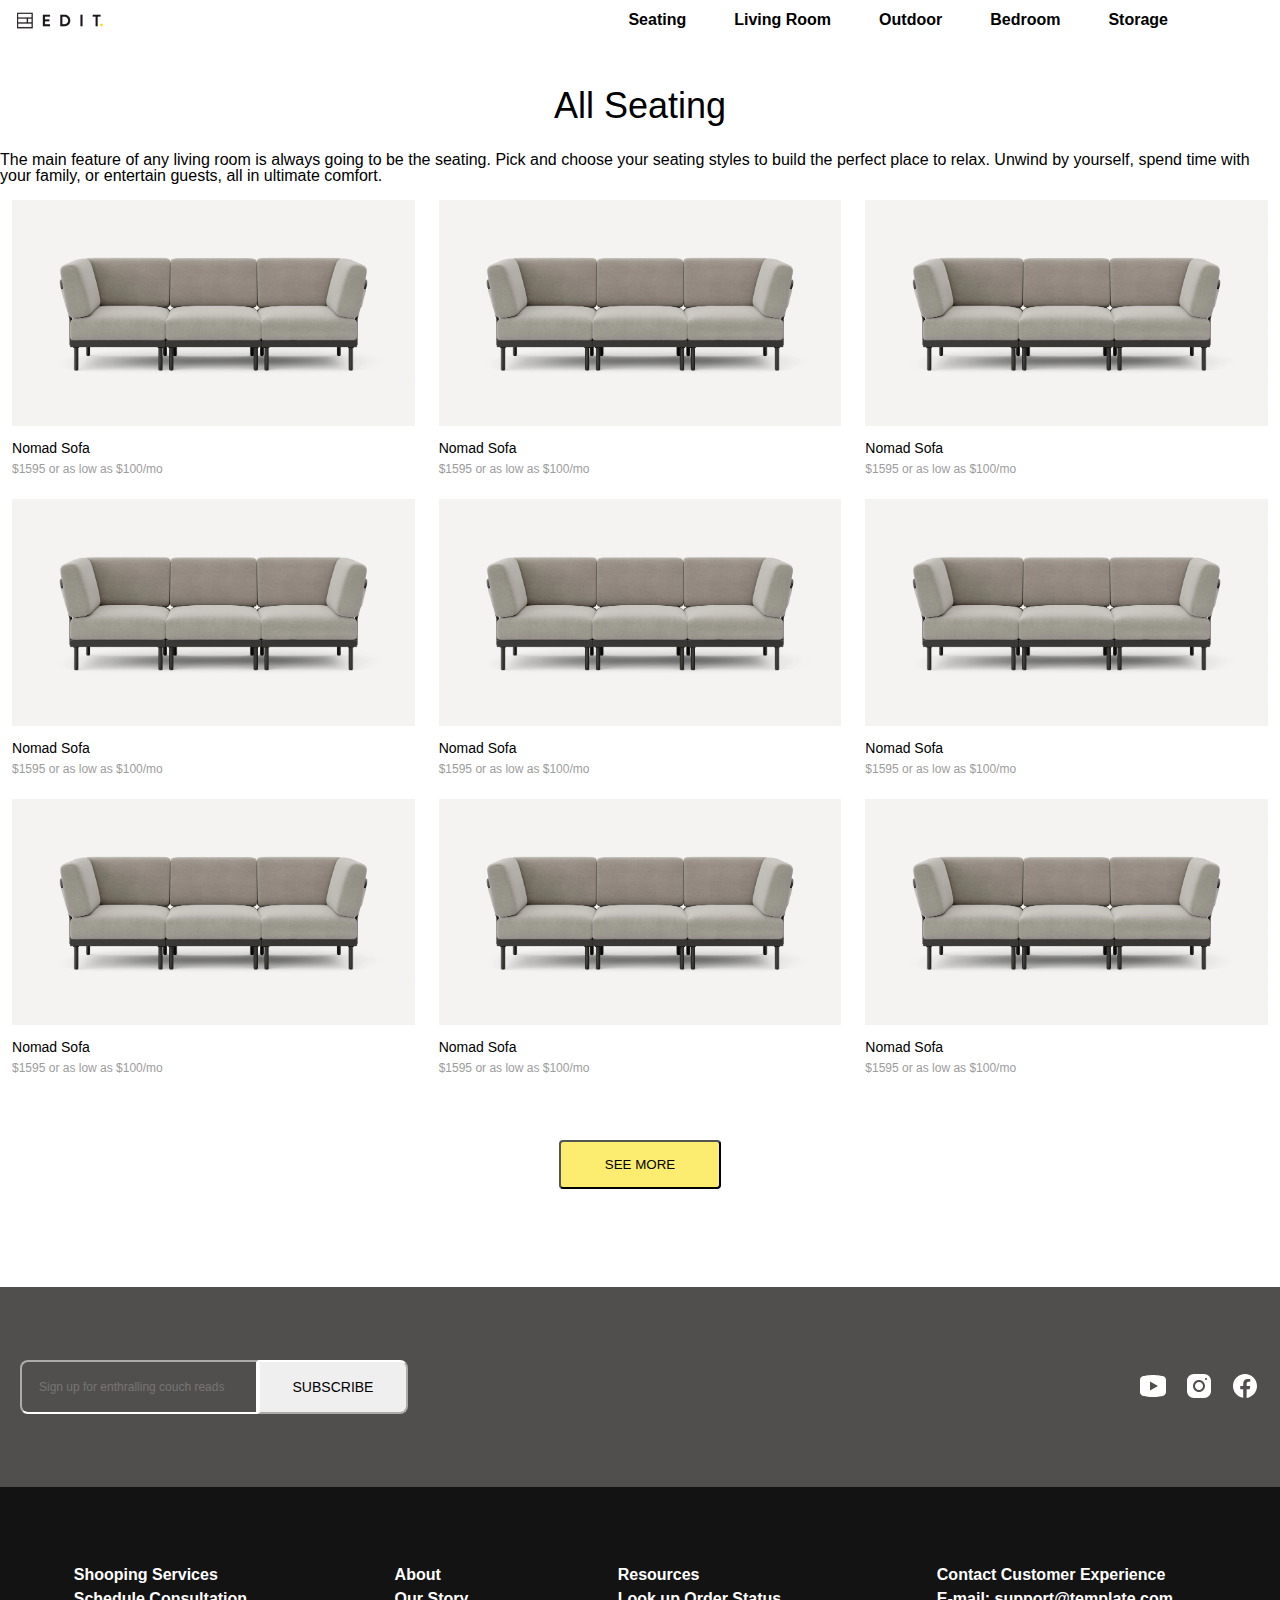
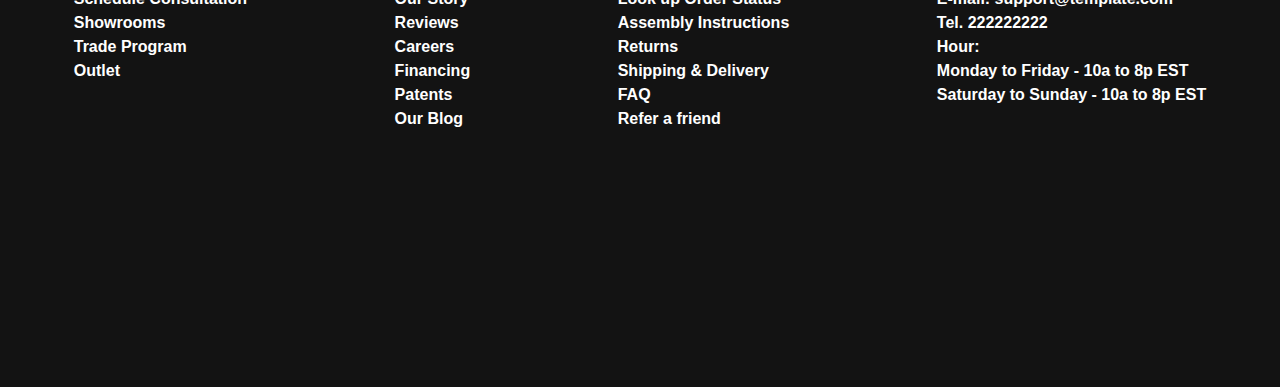
<file: productspage.html>
<!DOCTYPE html>
<html lang="en">
<head>
    <meta charset="UTF-8">
    <meta http-equiv="X-UA-Compatible" content="IE=edge">
    <meta name="viewport" content="width=device-width, initial-scale=1.0">
    <title>Document</title>
    <link rel="stylesheet" href="scss/styles.css">
</head>
<body>
    <nav class="nav__container">
        <a class="nav__logo" href="http://localhost:3000/2-1-loja/">
            <img src="assets/edit-extended-logo.png" alt="">
        </a>
        <div class="nav__list">
            <il><a href="#">Seating</a></il>
            <il><a href="#">Living Room</a></il>
            <il><a href="#">Outdoor</a></il>
            <il><a href="#">Bedroom</a></il>
            <il><a href="#">Storage</a></il>
        </div>
    </nav> 
    <main>
        <SECTION class="products_list">
        <div class="row">
            <h1 class="title_products_list">All Seating</h1>
            <div class="content_products_list">
                The main feature of any living room is always going to be the seating. Pick and choose your seating styles to build the perfect place to relax. Unwind by yourself, spend time with your family, or entertain guests, all in ultimate comfort.
            </div>
            <div class="card_products">
                <div class="col-lg-4">
                <a class="card_prod" href="http://localhost:3000/2-1-loja/detailproductpage.html">
                    <img src="assets/category-outdoor.webp" alt="">
                    <img class="image-hover-on" src="assets/products/1/product-hover.webp" alt="">
                </a>
                <h3>Nomad Sofa</h3>
                <p>$1595 or as low as $100/mo</p>
            </div>
            <div class="card_products">
                <div class="col-lg-4">
                <a class="card_prod" href="#">
                    <img src="assets/category-outdoor.webp" alt="">
                </a>
                <h3>Nomad Sofa</h3>
                <p>$1595 or as low as $100/mo</p>
            </div>
            <div class="card_products">
                <div class="col-lg-4">
                <a class="card_prod" href="#">
                    <img src="assets/category-outdoor.webp" alt="">
                </a>
                <h3>Nomad Sofa</h3>
                <p>$1595 or as low as $100/mo</p>
            </div>
            <div class="card_products">
                <div class="col-lg-4">
                <a class="card_prod" href="#">
                    <img src="assets/category-outdoor.webp" alt="">
                </a>
                <h3>Nomad Sofa</h3>
                <p>$1595 or as low as $100/mo</p>
            </div>
            <div class="card_products">
                <div class="col-lg-4">
                <a class="card_prod" href="#">
                    <img src="assets/category-outdoor.webp" alt="">
                </a>
                <h3>Nomad Sofa</h3>
                <p>$1595 or as low as $100/mo</p>
                </div>
            <div class="card_products">
                <div class="col-lg-4">
                <a class="card_prod" href="#">
                    <img src="assets/category-outdoor.webp" alt="">
                </a>
                <h3>Nomad Sofa</h3>
                <p>$1595 or as low as $100/mo</p>
                </div>
            </div>
            <div class="card_products">
                <div class="col-lg-4">
                <a class="card_prod" href="#">
                    <img src="assets/category-outdoor.webp" alt="">
                </a>
                <h3>Nomad Sofa</h3>
                <p>$1595 or as low as $100/mo</p>
                </div>
            </div>
            <div class="card_products">
                <div class="col-lg-4">
                <a class="card_prod" href="#">
                    <img src="assets/category-outdoor.webp" alt="">
                </a>
                <h3>Nomad Sofa</h3>
                <p>$1595 or as low as $100/mo</p>
                </div>
            </div>
            <div class="card_products">
                <div class="col-lg-4">
                <a class="card_prod" href="#">
                    <img src="assets/category-outdoor.webp" alt="">
                </a>
                <h3>Nomad Sofa</h3>
                <p>$1595 or as low as $100/mo</p>
                </div>
            </div>
            <button class=" thumbnail__btn">SEE MORE</button>
        </div>
        </SECTION>
    </main>
    <section>
        <div class="newslettertype">
            <div class="subsnewletter">
                <input type="email" placeholder="Sign up for enthralling couch reads" required>
                <button type="submit" >SUBSCRIBE</button>				
            </div>
            <div class="subssocials">
                <il>
                    <a href="#">
                        <img src="assets/socials/icons8-youtube.svg" alt="">
                    </a>
                </il>
                <il>
                    <a href="#">
                        <img src="assets/socials/icons8-instagram.svg" alt="">
                    </a>
                </il>
                <il>
                    <a href="#">
                        <img src="assets/socials/icons8-facebook.svg" alt="">
                    </a>
                </il>
            </div>
        </div>
    </section>
    <footer>
        <div class="footer-list">
            <il><a href="#">Shooping Services</a></il>
            <il><a href="#">Schedule Consultation</a></il>
            <il><a href="#">Showrooms</a></il>
            <il><a href="#">Trade Program</a></il>
            <il><a href="#">Outlet</a></il>
        </div>
        <div class="footer-list">
            <il><a href="#">About</a></il>
            <il><a href="#">Our Story</a></il>
            <il><a href="#">Reviews</a></il>
            <il><a href="#">Careers</a></il>
            <il><a href="#">Financing</a></il>
            <il><a href="#">Patents</a></il>
            <il><a href="#">Our Blog</a></il>
        </div>
        <div class="footer-list">
            <il><a href="#">Resources</a></il>
            <il><a href="#">Look up Order Status</a></il>
            <il><a href="#">Assembly Instructions</a></il>
            <il><a href="#">Returns</a></il>
            <il><a href="#">Shipping & Delivery</a></il>
            <il><a href="#">FAQ</a></il>
            <il><a href="#">Refer a friend</a></il>
        </div>
        <div class="footer-list">
            <il><a href="#">Contact Customer Experience</a></il>
            <il><a href="#">E-mail: support@template.com</a></il>
            <il><a href="#">Tel. 222222222</a></il>
            <il><a href="#">Hour:</a></il>
            <il><a href="#">Monday to Friday - 10a to 8p EST</a></il>
            <il><a href="#">Saturday to Sunday - 10a to 8p EST</a></il>
        </div>
   </footer>

</body>
</html>
</file>
<file: scss/styles.css>
/* http://meyerweb.com/eric/tools/css/reset/ 
   v2.0 | 20110126
   License: none (public domain)
*/
html, body, div, span, applet, object, iframe,
h1, h2, h3, h4, h5, h6, p, blockquote, pre,
a, abbr, acronym, address, big, cite, code,
del, dfn, em, img, ins, kbd, q, s, samp,
small, strike, strong, sub, sup, tt, var,
b, u, i, center,
dl, dt, dd, ol, ul, li,
fieldset, form, label, legend,
table, caption, tbody, tfoot, thead, tr, th, td,
article, aside, canvas, details, embed,
figure, figcaption, footer, header, hgroup,
menu, nav, output, ruby, section, summary,
time, mark, audio, video {
  margin: 0;
  padding: 0;
  border: 0;
  font-size: 100%;
  font: inherit;
  vertical-align: baseline;
}

/* HTML5 display-role reset for older browsers */
article, aside, details, figcaption, figure,
footer, header, hgroup, menu, nav, section {
  display: block;
}

body {
  line-height: 1;
}

ol, ul {
  list-style: none;
}

blockquote, q {
  quotes: none;
}

blockquote:before, blockquote:after,
q:before, q:after {
  content: "";
  content: none;
}

table {
  border-collapse: collapse;
  border-spacing: 0;
}

main {
  padding: 40px 0;
}

/** CSS GRIDS **/
.container {
  max-width: 1000px;
  margin: 0 auto;
}

[class*=col-] {
  box-sizing: border-box;
  padding: 8px;
}

.row {
  margin: 8px auto;
  display: flex;
  flex-wrap: wrap;
  justify-content: center;
  gap: 8px;
}

.col-lg-1 {
  width: calc(100% / 12 * 1 - 8px);
}

.col-lg-2 {
  width: calc(100% / 12 * 2 - 8px);
}

.col-lg-3 {
  width: calc(100% / 12 * 3 - 8px);
}

.col-lg-4 {
  width: calc(100% / 12 * 4 - 8px);
}

.col-lg-5 {
  width: calc(100% / 12 * 5 - 8px);
}

.col-lg-6 {
  width: calc(100% / 12 * 6 - 8px);
}

.col-lg-7 {
  width: calc(100% / 12 * 7 - 8px);
}

.col-lg-8 {
  width: calc(100% / 12 * 8 - 8px);
}

.col-lg-9 {
  width: calc(100% / 12 * 9 - 8px);
}

.col-lg-10 {
  width: calc(100% / 12 * 10 - 8px);
}

.col-lg-11 {
  width: calc(100% / 12 * 11 - 8px);
}

.col-lg-12 {
  width: calc(100% / 12 * 12 - 8px);
}

@media screen and (max-width: 1024px) {
  .col-lg-6 {
    width: calc(100% - 8px);
  }
  .col-lg-7 {
    width: calc(100% - 8px);
  }
  .col-lg-8 {
    width: calc(100% - 8px);
  }
  .col-lg-9 {
    width: calc(100% - 8px);
  }
  .col-lg-10 {
    width: calc(100% - 8px);
  }
  .col-lg-11 {
    width: calc(100% - 8px);
  }
  .col-lg-12 {
    width: calc(100% - 8px);
  }
}
@media screen and (max-width: 768px) {
  .col-lg-1 {
    width: calc(100% - 8px);
  }
  .col-lg-2 {
    width: calc(100% - 8px);
  }
  .col-lg-3 {
    width: calc(100% - 8px);
  }
  .col-lg-4 {
    width: calc(100% - 8px);
  }
  .col-lg-5 {
    width: calc(100% - 8px);
  }
  .col-lg-6 {
    width: calc(100% - 8px);
  }
  .col-lg-7 {
    width: calc(100% - 8px);
  }
  .col-lg-8 {
    width: calc(100% - 8px);
  }
  .col-lg-9 {
    width: calc(100% - 8px);
  }
  .col-lg-10 {
    width: calc(100% - 8px);
  }
  .col-lg-11 {
    width: calc(100% - 8px);
  }
  .col-lg-12 {
    width: calc(100% - 8px);
  }
}
.html,
body {
  margin: 0;
  padding: 0;
  box-sizing: border-box;
  font-family: Arial, Helvetica, sans-serif;
  font-size: 100%;
}

body {
  display: flex;
  flex-direction: column;
  margin: 0;
  position: relative;
}

.a {
  text-align: none;
  color: black;
}

.thumbnail__btn {
  background: #FCED70;
  color: black;
  width: 162px;
  height: 49px;
  padding: 16px, 24px, 16px, 24px;
  border-radius: 4px;
  gap: 10px;
  cursor: pointer;
}

.add__btn {
  background: #FCED70;
  color: black;
  width: 162px;
  height: 49px;
  padding: 16px, 24px, 16px, 24px;
  border-radius: 4px;
  border: none;
  gap: 10px;
  cursor: pointer;
}

.a {
  text-align: none;
  color: black;
}

.nav__container {
  background-color: white;
  display: flex;
  justify-content: space-between;
  padding: 0 12px;
  box-sizing: border-box;
  align-items: center;
  text-align: center;
  width: 100%;
  top: 0;
  left: 0;
  z-index: 1000;
  position: fixed;
}
.nav__container .nav__logo {
  display: flex;
}
.nav__container .nav__logo .menu {
  position: relative;
}
.nav__container .nav__logo img {
  height: 40px;
}
.nav__container .nav__list {
  display: flex;
  gap: 3rem;
  margin-right: 100px;
}

a {
  font-weight: 700;
  transition: 0.3s;
  color: black;
  text-decoration: none;
}

.dropdown {
  width: 100%;
  height: 300px;
  background: white;
  display: flex;
  position: absolute;
  top: 0;
  left: 0;
  opacity: 0;
  transition: opacity 0.3s ease-in-out;
}
.dropdown .dropdown-nav {
  display: flex;
  flex-direction: column;
  text-align: start;
  justify-content: flex-start;
  margin-right: 20px;
}

.testetetete:hover .dropdown {
  opacity: 1;
  top: 40px;
}

.thumbnail__btn {
  background: #FCED70;
  color: black;
  width: 162px;
  height: 49px;
  padding: 16px, 24px, 16px, 24px;
  border-radius: 4px;
  gap: 10px;
  cursor: pointer;
}

.add__btn {
  background: #FCED70;
  color: black;
  width: 162px;
  height: 49px;
  padding: 16px, 24px, 16px, 24px;
  border-radius: 4px;
  border: none;
  gap: 10px;
  cursor: pointer;
}

.splash_header {
  position: relative;
  width: 100%;
  height: 500px;
}
.splash_header img {
  width: 100%;
  height: 100%;
  position: relative;
  top: 0;
  left: 0;
  -o-object-fit: cover;
     object-fit: cover;
  -o-object-position: center;
     object-position: center;
}

.splash_header__content {
  position: absolute;
  top: 60px;
  left: 70px;
  display: flex;
  flex-direction: column;
  gap: 10px;
}
.splash_header__content span {
  font: 28px;
}

.container--splash2 {
  margin-top: 20px;
  width: 100%;
  display: flex;
  height: 700px;
  position: relative;
}
.container--splash2 .splash2-box-container .splash2_box {
  min-width: 50%;
  height: 700px;
  background: whitesmoke;
}
.container--splash2 .splash2_img {
  width: 50%;
  height: 700px;
}
.container--splash2 .splash2_img img {
  -o-object-fit: cover;
     object-fit: cover;
  -o-object-position: top left;
     object-position: top left;
}
.container--splash2 .splash2--infos {
  position: absolute;
  top: 50px;
  left: 50px;
}
.container--splash2 .splash2--infos h1 {
  letter-spacing: 5px;
  text-decoration: underline;
}
.container--splash2 .splash2--infos p {
  margin-top: 30px;
}
.container--splash2 .splash2--infos p strong {
  font-weight: bold;
}

.thumbnail_category img {
  width: 100%;
}

.title_category {
  display: flex;
  align-self: center;
  justify-content: center;
  font-size: 36px;
  margin-top: 40px;
  margin-bottom: 20px;
}

.col-lg-12_container_infos {
  display: flex;
  justify-content: space-around;
  align-items: center;
  width: 100%;
  background: #F7EEE3;
  height: 250px;
}
.col-lg-12_container_infos .info {
  max-width: 30%;
  height: 100px;
  font-size: 14px;
  display: flex;
  align-items: center;
  gap: 16px;
  margin: 5px;
}
.col-lg-12_container_infos .img_info {
  width: 50px;
}

.row2 {
  text-align: center;
}
.row2 .row2_container {
  display: flex;
  justify-content: center;
  align-items: center;
  min-height: 300px;
}
.row2 .row2_container .col-lg-4_row2 {
  margin: 0 1em;
  height: 300px;
}
.row2 .row2_container .col-lg-4_row2 img {
  display: block;
  max-width: 100%;
  height: 100%;
  -o-object-fit: cover;
     object-fit: cover;
}

.video_container {
  margin-bottom: 50px;
  text-align: center;
}
.video_container video {
  width: 100%;
}
.video_container button {
  margin-top: 10px;
}

.title_products_list {
  max-width: 100%;
  display: flex;
  align-self: flex-start;
  justify-content: flex-start;
  font-size: 36px;
  margin-top: 40px;
  margin-bottom: 20px;
}

.card_prod img {
  width: 100%;
}

.card_products {
  display: contents;
}
.card_products .col-lg-4 {
  position: relative;
}
.card_products h3 {
  font-size: 14px;
  margin-top: 12px;
  margin-bottom: 8px;
}
.card_products p {
  font-size: 12px;
  color: #9C9C9C;
}
.card_products button {
  margin-top: 50px;
  margin-bottom: 50px;
}

.image-hover-on {
  position: absolute;
  top: 0;
  left: 0;
  opacity: 0;
  transition: opacity 0.3s ease-in-out;
}

.col-lg-4:hover .image-hover-on {
  opacity: 1;
}

.detailproductpage {
  margin-left: 80px;
  margin-right: 80px;
}
.detailproductpage .title-page {
  margin-top: 50px;
  font-weight: bold;
  margin-bottom: 5px;
}

.product-container {
  display: flex;
  flex-wrap: wrap;
}

.left-side-product {
  display: flex;
  flex-direction: column;
}
.left-side-product .select-image-product {
  max-width: 700px;
  margin-bottom: 10px;
}
.left-side-product .select-image-product img {
  width: 100%;
}
.left-side-product .others-images-product {
  display: flex;
  justify-content: space-evenly;
  gap: 8px;
  max-width: 700px;
}
.left-side-product .others-images-product .image-prod {
  width: 100%;
  display: flex;
}
.left-side-product .others-images-product .image-prod .box-prod {
  width: 120px;
  height: 70px;
  background: #E8E8E8;
}

.right-side-product {
  display: flex;
  flex-direction: column;
  position: relative;
}
.right-side-product .add__btn {
  position: absolute;
  right: -50%;
  bottom: 1%;
}

.description-product {
  margin-left: 20px;
}
.description-product .description-title {
  font-size: 20px;
  font-weight: bold;
  margin-bottom: 5px;
}
.description-product .description-subtitle {
  font-size: 14px;
  color: #9C9C9C;
}

.color-product {
  margin-top: 20px;
  margin-left: 20px;
  font-size: 14px;
}
.color-product .description-color {
  margin-bottom: 5px;
}
.color-product .description-color strong {
  font-weight: bold;
}

.select-colors {
  display: flex;
  gap: 10px;
}
.select-colors .color-select1 {
  width: 15px;
  height: 15px;
  border-radius: 100%;
  background: blue;
  border: none;
  cursor: pointer;
}
.select-colors .color-select2 {
  width: 15px;
  height: 15px;
  border-radius: 100%;
  background: green;
  border: none;
  cursor: pointer;
}
.select-colors .color-select3 {
  width: 15px;
  height: 15px;
  border-radius: 100%;
  background: red;
  border: none;
  cursor: pointer;
}
.select-colors .color-select4 {
  width: 15px;
  height: 15px;
  border-radius: 100%;
  background: greenyellow;
  border: none;
  cursor: pointer;
}
.select-colors .color-select5 {
  width: 15px;
  height: 15px;
  border-radius: 100%;
  background: black;
  border: none;
  cursor: pointer;
}
.select-colors .color-select6 {
  width: 15px;
  height: 15px;
  border-radius: 100%;
  background: black;
  border: none;
  cursor: pointer;
}

.costumize-product {
  display: flex;
  margin-top: 20px;
  gap: 30px;
}

.costumize-title {
  font-weight: bold;
}

.costumize-select {
  margin-top: 10px;
}
.costumize-select input {
  cursor: pointer;
}

.upgrades-options {
  margin-top: 20px;
  display: flex;
  flex-direction: column;
}
.upgrades-options h3 {
  font-size: 14px;
  font-weight: bold;
}
.upgrades-options .upgrade-option {
  font-size: 14px;
  color: #9C9C9C;
}
.upgrades-options button {
  position: absolute;
  margin-bottom: 20px;
  margin-left: 20px;
}

.dimensions-container-principal {
  margin-top: 50px;
}
.dimensions-container-principal .dimensions-title {
  font-size: 28px;
}

.dimensions-container {
  display: flex;
  flex-wrap: wrap;
  margin-top: 10px;
}

.left-dimension {
  max-width: 800px;
  display: flex;
  flex-direction: column;
}
.left-dimension .dimension {
  width: 100%;
  margin-top: 10px;
  display: flex;
  justify-content: space-between;
  border-bottom: 1px solid black;
}

table {
  border-collapse: collapse;
}

td {
  padding: 10px;
  border-bottom: 1px solid #9C9C9C;
  font-size: 14px;
  color: #9C9C9C;
}

.right-dimension {
  max-width: 700px;
  display: flex;
  flex-direction: column;
}
.right-dimension img {
  width: 100%;
}

.about-price {
  margin-top: 10px;
}
.about-price .about-price-title {
  font-size: 28px;
}
.about-price p, .about-price span {
  margin-top: 10px;
  font-size: 16px;
}
.about-price h5 {
  font-size: 16px;
  font-weight: bold;
}
.about-price .about-price-specs-container {
  gap: 20px;
  margin-top: 20px;
  display: flex;
  flex-wrap: wrap;
}
.about-price .about-price-specs-container .about-price-specs {
  width: 500px;
  display: flex;
  flex-direction: column;
}

.keys-features {
  margin-top: 20px;
}
.keys-features h1 {
  font-size: 28px;
}

.col-lg-12_Key-features {
  display: flex;
  flex-wrap: wrap;
  gap: 10px;
  justify-content: space-around;
}
.col-lg-12_Key-features .key {
  display: flex;
  flex-direction: column;
}
.col-lg-12_Key-features .key img {
  width: 100px;
}
.col-lg-12_Key-features .key span {
  text-align: center;
}

.videos-specs {
  margin-top: 50px;
  display: flex;
  flex-direction: column;
  flex-wrap: wrap;
}
.videos-specs .video1-specs {
  display: flex;
  flex-wrap: wrap;
}

.left-side-video1-specs {
  display: flex;
  flex-wrap: wrap;
  flex-direction: column;
  max-width: 700px;
}
.left-side-video1-specs video {
  width: 100%;
}

.right-side-video1-specs {
  margin-left: 20px;
  max-width: 700px;
  display: flex;
  flex-wrap: wrap;
  flex-direction: column;
}
.right-side-video1-specs h1 {
  font-size: 20px;
  font-weight: bold;
  margin-bottom: 10px;
}
.right-side-video1-specs span {
  font-size: 14px;
  margin-bottom: 10px;
}
.right-side-video1-specs .right-side-video1-specs-info {
  margin-top: 25px;
  display: flex;
  flex-wrap: wrap;
  gap: 30px;
}
.right-side-video1-specs .right-side-video1-specs-info .right-side-video1-specs-info1 h4 {
  font-weight: bold;
  margin-bottom: 5px;
}
.right-side-video1-specs .right-side-video1-specs-info .right-side-video1-specs-info2 h4 {
  font-weight: bold;
  margin-bottom: 5px;
}

.video2-specs {
  margin-top: 50px;
  display: flex;
  flex-wrap: wrap;
}

.right-side-video2-specs {
  margin-left: 20px;
  max-width: 700px;
  display: flex;
  flex-wrap: wrap;
  flex-direction: column;
}
.right-side-video2-specs h1 {
  font-size: 20px;
  font-weight: bold;
  margin-bottom: 10px;
}
.right-side-video2-specs span {
  font-size: 14px;
  margin-bottom: 10px;
}
.right-side-video2-specs .right-side-video2-specs-info {
  margin-top: 25px;
  display: flex;
  gap: 30px;
}
.right-side-video2-specs .right-side-video2-specs-info .right-side-video2-specs-info1 h4 {
  font-weight: bold;
  margin-bottom: 5px;
}
.right-side-video2-specs .right-side-video2-specs-info .right-side-video2-specs-info2 h4 {
  font-weight: bold;
  margin-bottom: 5px;
}

.left-side-video2-specs {
  display: flex;
  flex-wrap: wrap;
  flex-direction: column;
  max-width: 700px;
}
.left-side-video2-specs video {
  width: 100%;
}

.title_carousel {
  display: flex;
  align-self: center;
  justify-content: center;
  font-size: 36px;
  margin-top: 40px;
  margin-bottom: 20px;
}

.carousel_content {
  max-width: 100%;
  overflow: hidden;
  margin: 0 auto 0 20px;
}
.carousel_content .carousel {
  display: flex;
  flex-wrap: nowrap;
  justify-content: flex-start;
  align-items: center;
  transition: transform 0.4s ease-in-out;
}
.carousel_content .carousel img {
  width: 250px;
  height: auto;
  margin-right: 1rem;
  cursor: pointer;
}

.newslettertype {
  width: 100%;
  height: 200px;
  background: #514F4D;
  display: flex;
  flex-wrap: wrap;
  align-items: center;
  text-align: center;
  justify-content: space-between;
}
.newslettertype .subsnewletter {
  display: flex;
  flex-wrap: nowrap;
  gap: 0;
}
.newslettertype .subsnewletter input {
  font-size: 12px;
  width: 200px;
  border-radius: 8px 0 0 8px;
  padding: 17px;
  margin-left: 20px;
  background: #514F4D;
  border-color: white;
}
.newslettertype .subsnewletter button {
  font-size: 14px;
  width: 150px;
  border-radius: 0 8px 8px 0;
  padding: 17px;
  border-color: white;
}
.newslettertype .subssocials {
  display: flex;
  gap: 1rem;
  margin-right: 20px;
}

footer {
  width: 100%;
  height: 420px;
  background: #131313;
  display: flex;
  flex-wrap: wrap;
  justify-content: space-around;
  text-align: center;
  padding-top: 80px;
  position: relative;
}
footer .footer-list {
  display: flex;
  flex-wrap: wrap;
  text-align: start;
  gap: 0.5rem;
  display: flex;
  flex-direction: column;
}
footer .footer-list a {
  color: white;
  font-weight: inherit;
}
footer .footer-list a:nth-child(1) {
  font-weight: bold;
}
footer .footer-list-infos {
  width: 100%;
  display: flex;
  justify-content: space-between;
  color: white;
  position: absolute;
  bottom: 20px;
  left: 1 0px;
}
footer .footer-list-infos .footer-list-info {
  margin-left: 20px;
  margin-right: 20px;
  display: flex;
  flex-direction: column;
  text-align: initial;
}/*# sourceMappingURL=styles.css.map */
</file>
